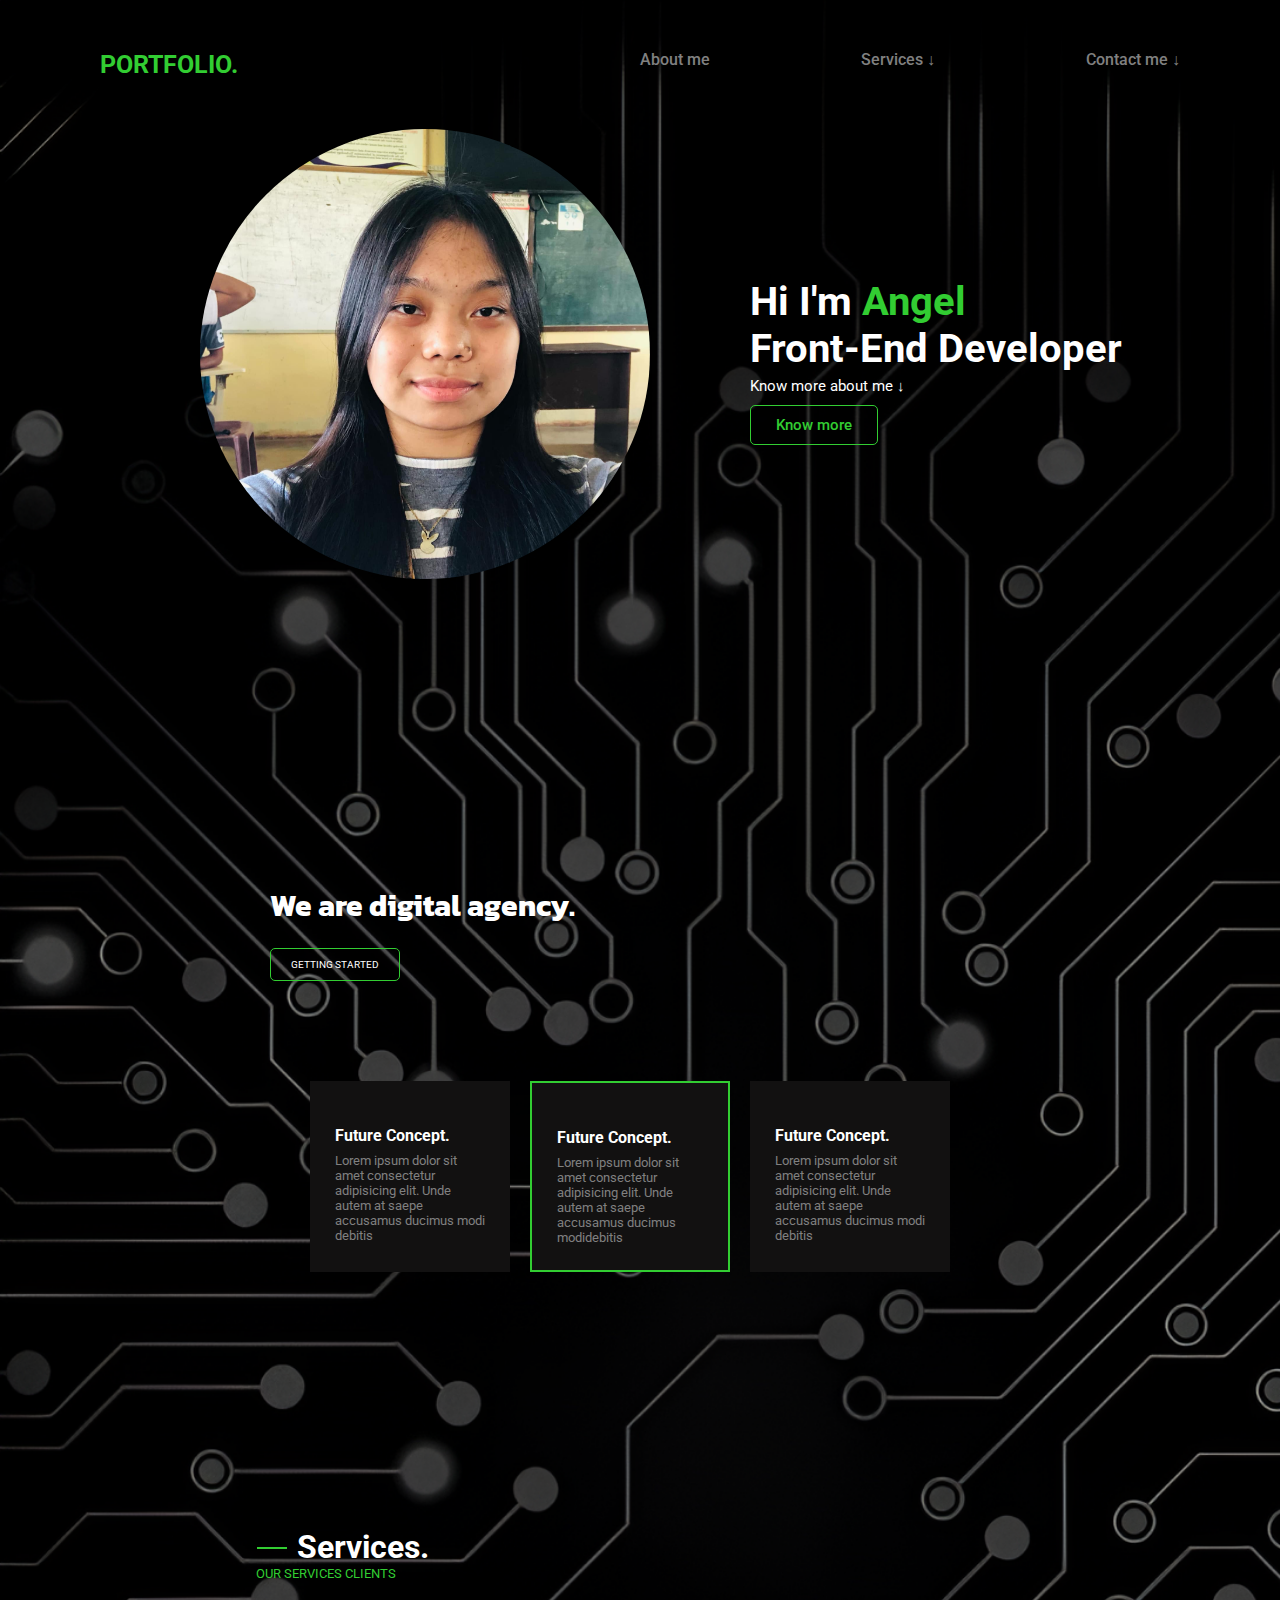
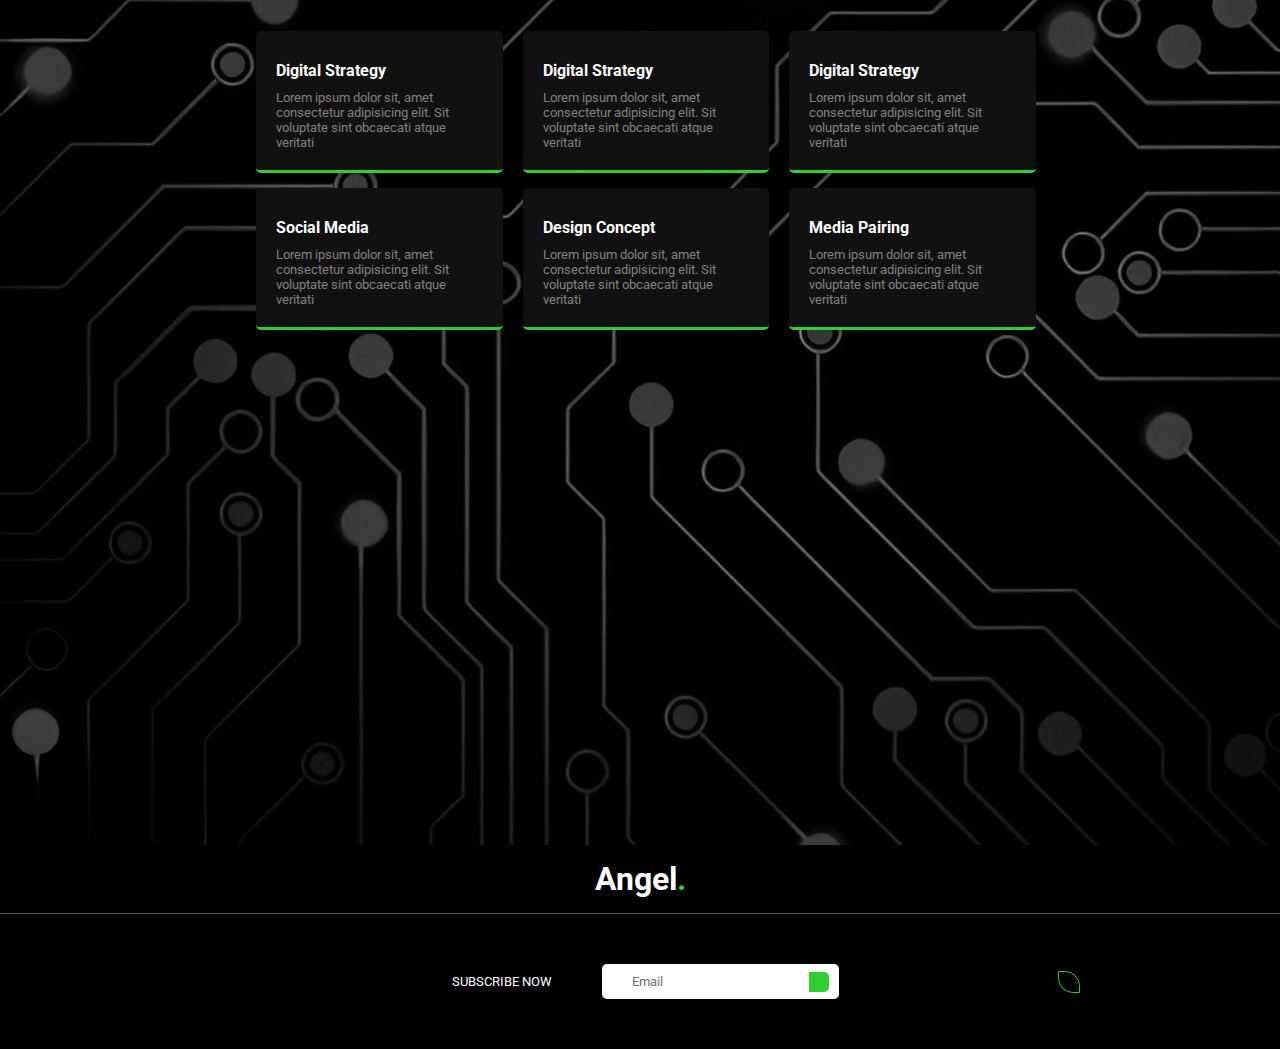
<file: index.html>
<!DOCTYPE html>
<html lang="en">
<head>
  <meta charset="UTF-8">
  <meta name="viewport" content="width=device-width, initial-scale=1.0">
  <title>Portfolio</title>

  <!-- Link-CSS -->
  <link rel="stylesheet" href="style.css">
  <!-- Font-Awesome-CDN -->
  <link rel="stylesheet" href="https://cdnjs.cloudflare.com/ajax/libs/font-awesome/6.6.0/css/all.min.css" integrity="sha512-Kc323vGBEqzTmouAECnVceyQqyqdsSiqLQISBL29aUW4U/M7pSPA/gEUZQqv1cwx4OnYxTxve5UMg5GT6L4JJg==" crossorigin="anonymous" referrerpolicy="no-referrer" />

</head>
<body>
  <header class="header-container" id="head">
    <a class="logo" href="#">PORTFOLIO<span>.</span></a>
    <nav>
      <a href="about-me.html" title="About me">About me</a>
      <a href="#services" title="services">Services &#x2193;</a>
      <a href="#contact" title="contact me">Contact me &#x2193;</a>
    </nav>
  </header>
  <section class="first-page">
    <div class="logo-image-container">
      <img class="logo-image" src="images/user-image.jpg">
    </div>
    <div class="intro-container">
      <h1>Hi I'm <span>Angel</span></h1>
      <h1>Front-End Developer</h1>
      <p>Know more about me &#x2193;</p>
      <a class="know-more-button" href="about-me.html">Know more</a>
    </div>
  </section>
  <main class="main-section">
    <section class="second-page">
      <div class="second-page-container">
        <div class="second-page-title-container">
          <h1 class="second-page-title">We are digital agency.</h1>
        </div>
        <div class="getting-started-button-container">
          <button class="getting-started-button">GETTING STARTED</button>
        </div>
      </div>
      <!-- GRID -->
      <div class="grid-container">
        <div class="grid">
          <div class="card-grid">
            <div class="grid-logo"><i class="fa-solid fa-paper-plane"></i></div>
            <div class="grid-title">Future Concept.</div>
            <div class="grid-details">
              Lorem ipsum dolor sit amet consectetur adipisicing elit. Unde autem at saepe accusamus ducimus modi debitis 
            </div>
          </div>
          <div class="card-middle-grid">
            <div class="grid-logo"><i class="fa-solid fa-brain"></i></div>
            <div class="grid-title">Future Concept.</div>
            <div class="grid-details">
              Lorem ipsum dolor sit amet consectetur adipisicing elit. Unde autem at saepe accusamus ducimus modidebitis 
            </div>
          </div>
          <div class="card-grid">
            <div class="grid-logo"><i class="fa-solid fa-lightbulb"></i></div>
            <div class="grid-title">Future Concept.</div>
            <div class="grid-details">
              Lorem ipsum dolor sit amet consectetur adipisicing elit. Unde autem at saepe accusamus ducimus modi debitis 
            </div>
          </div>
        </div>
      </div>
    </section>
    <section class="services-section" id="services">
      <div class="services-container">
        <div class="services-title"><h1>Services.</h1></div>
        <div class="services-details">OUR SERVICES CLIENTS</div>
      </div>
      <!-- Services-Grid -->
      <div class="services-margin-bottom">
        <div class="services-grid-container" id="services-section">
          <div class="services-grid">
            <div class="services-card">
              <div class="services-card-logo"><i class="fa-solid fa-chart-line"></i></div>
              <div class="services-card-title">Digital Strategy</div>
              <div class="servicees-card-details">
                Lorem ipsum dolor sit, amet consectetur adipisicing elit. Sit voluptate sint obcaecati atque veritati
              </div>
            </div>
            <div class="services-card">
              <div class="services-card-logo"><i class="fa-solid fa-pencil"></i></div>
              <div class="services-card-title">Digital Strategy</div>
              <div class="servicees-card-details">
                Lorem ipsum dolor sit, amet consectetur adipisicing elit. Sit voluptate sint obcaecati atque veritati
              </div>
            </div>
            <div class="services-card">
              <div class="services-card-logo"><i class="fa-solid fa-user-secret"></i></div>
              <div class="services-card-title">Digital Strategy</div>
              <div class="servicees-card-details">
                Lorem ipsum dolor sit, amet consectetur adipisicing elit. Sit voluptate sint obcaecati atque veritati
              </div>
            </div>
          </div>
        </div>
        <div class="services-grid-container">
          <div class="services-grid">
            <div class="services-card">
              <div class="services-card-logo"><i class="fa-solid fa-chart-line"></i></div>
              <div class="services-card-title">Social Media</div>
              <div class="servicees-card-details">
                Lorem ipsum dolor sit, amet consectetur adipisicing elit. Sit voluptate sint obcaecati atque veritati
              </div>
            </div>
            <div class="services-card">
              <div class="services-card-logo"><i class="fa-solid fa-pencil"></i></div>
              <div class="services-card-title">Design Concept</div>
              <div class="servicees-card-details">
                Lorem ipsum dolor sit, amet consectetur adipisicing elit. Sit voluptate sint obcaecati atque veritati
              </div>
            </div>
            <div class="services-card">
              <div class="services-card-logo"><i class="fa-solid fa-user-secret"></i></div>
              <div class="services-card-title">Media Pairing</div>
              <div class="servicees-card-details">
                Lorem ipsum dolor sit, amet consectetur adipisicing elit. Sit voluptate sint obcaecati atque veritati
              </div>
            </div>
          </div>
        </div>
      </div>
    </section>
  </main>
  <!-- Footer-section -->
  <footer id="contact">
    <div class="main-footer-container">
      <div class="top-container">
        <div class="left-footer-container">
          <a href="https://www.facebook.com/Endeltoll" target="_blank" class="footer-icon"><i class="fa-brands fa-facebook"></i></a>
          <a href="https://www.instagram.com/endel_jel?igsh=YzljYTk1ODg3Zg==" target="_blank" class="footer-icon"><i class="fa-brands fa-instagram"></i></a>
        </div>
        <div class="middle-footer-container">
          <h1 class="footer-logo">Angel<span>.</span></h1>
        </div>
        <div class="right-footer-container">
          <a class="payment-icon-footer" href="tiktok.com/@enjelhurt" target="_blank"><i class="fa-brands fa-tiktok"></i></a>
        </div>
      </div>
      <div class="bottom-container">
        <div class="middle-bottom-container">
          <p class="subscribe-text">SUBSCRIBE NOW</p>
          <input class="email-input" type="text" placeholder="Email">
          <button class="submit-button"><i class="fa-solid fa-arrow-right"></i></button>

          <a class="back-to-top" href="#head"><i class="fa-solid fa-arrow-up"></i></a>
        </div>
      </div>
    </div>
  </footer>
</body>
</html>
</file>
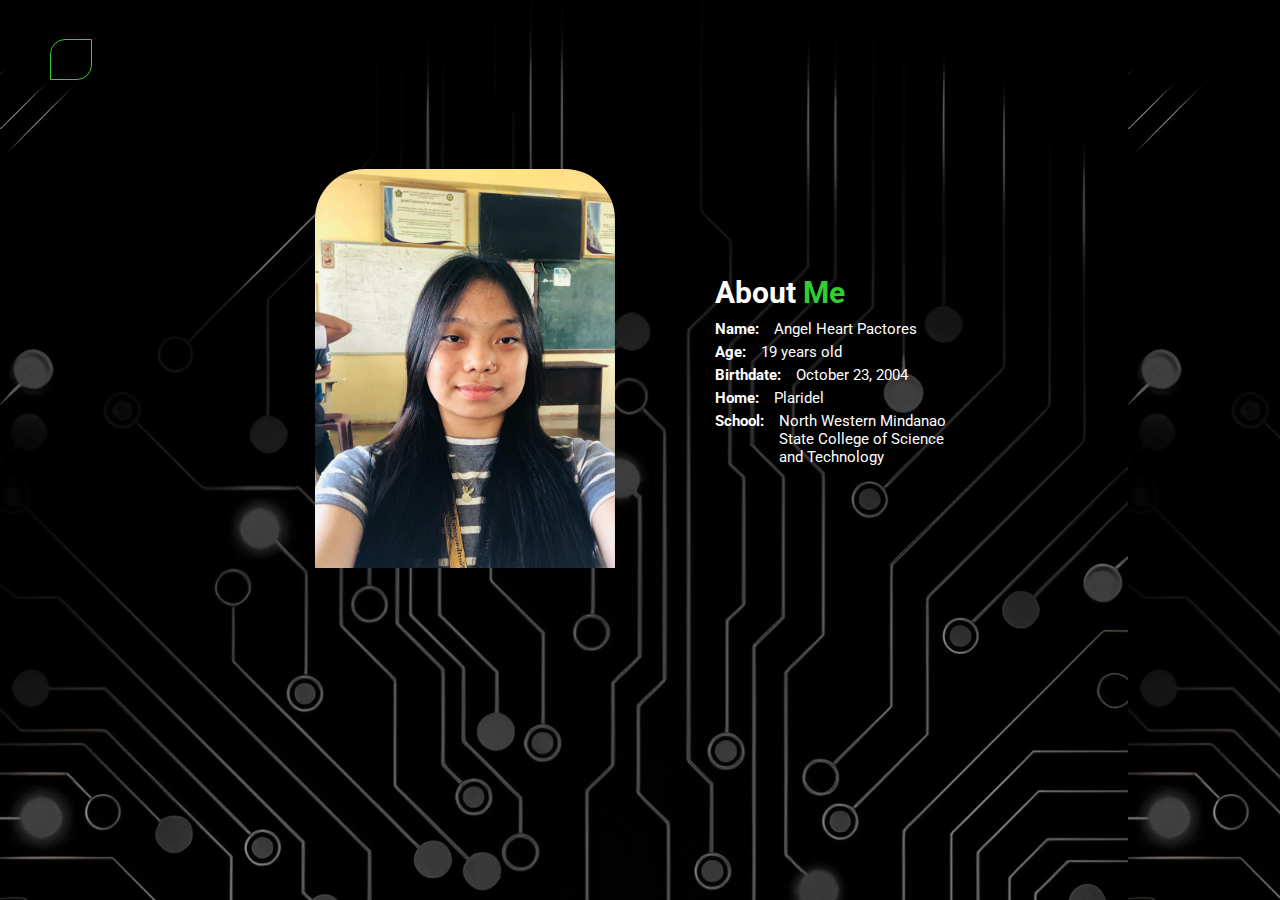
<file: about-me.html>
<!DOCTYPE html>
<html lang="en">
<head>
  <meta charset="UTF-8">
  <meta name="viewport" content="width=device-width, initial-scale=1.0">
  <title>About Me</title>

  <!-- About Me Link CSS -->
  <link rel="stylesheet" href="about-me.css">

  <!-- Font-Awesome-CDN -->
  <link rel="stylesheet" href="https://cdnjs.cloudflare.com/ajax/libs/font-awesome/6.6.0/css/all.min.css" integrity="sha512-Kc323vGBEqzTmouAECnVceyQqyqdsSiqLQISBL29aUW4U/M7pSPA/gEUZQqv1cwx4OnYxTxve5UMg5GT6L4JJg==" crossorigin="anonymous" referrerpolicy="no-referrer" />

</head>
<body>
  <header class="header">
    <a class="go-back-button" href="index.html"><i class="fa-solid fa-arrow-left"></i></a>
  </header>
  <section>
    <div class="about-me-section-container">
      <div class="image-container">
        <img class="user-image" src="images/user-image.jpg" alt="user-image">
      </div>
      <div class="right-side-container">
        <div class="about-me-container">
          <p>About <span>Me</span></p>
        </div>
        <div class="about-me-details">
          <div class="name">
            <p>Name: </p>
          </div>
          <div class="name-details">
            <p>Angel Heart Pactores</p>
          </div>
        </div>
        <div class="age-details-container">
          <div class="age">
            <p>Age: </p>
          </div>
          <div class="age-details">
            <p>19 years old</p>
          </div>
        </div>
        <div class="birthdate-container">
          <div class="birthdate">
            <p>Birthdate: </p>
          </div>
          <div class="birthdate-details">
            <p>October 23, 2004</p>
          </div>
        </div>
        <div class="home-container">
          <div class="home">
            <p>Home: </p>
          </div>
          <div class="home-details">
            <p>Plaridel</p>
          </div>
        </div>
        <div class="school-container">
          <div class="school">
            <p>School: </p>
          </div>
          <div class="school-details">
            <p>North Western Mindanao State College of Science and Technology</p>
          </div>
        </div>
      </div>
    </div>
  </section>
</body>
</html>
</file>
<file: style.css>
/* Roboto */
@import url('https://fonts.googleapis.com/css2?family=Roboto:ital,wght@0,100;0,300;0,400;0,500;0,700;0,900;1,100;1,300;1,400;1,500;1,700;1,900&display=swap');
/* Kanit */
@import url('https://fonts.googleapis.com/css2?family=Kanit:ital,wght@0,100;0,200;0,300;0,400;0,500;0,600;0,700;0,800;0,900;1,100;1,200;1,300;1,400;1,500;1,600;1,700;1,800;1,900&display=swap');

* {
  padding: 0;
  margin: 0;
  text-decoration: none;
  font-family: Roboto, Arial;
  box-sizing: border-box;
}

html {
  scroll-behavior: smooth;
}

body {
  background: url(images/technology-background_enhanced.jpg);
  background-repeat: no-repeat;
  background-size: cover;
}

:root {
  --clr-body-color: rgb(18, 17, 17);
  --background-color: black;
  --clr-logo-color: limegreen;
  --clr-gray: gray;
  --clr-white: white;
}

.header-container {
  display: flex;
  padding: 50px 100px;
}

.logo {
  position: relative;
  flex: 1;
  font-weight: 700;
  font-size: 25px;
  color: limegreen;
  transition: color 0.5s ease, text-shadow 0.5s ease;
}

.logo:hover {
  color: var(--clr-logo-color);
  text-shadow: 0 0 10px var(--clr-logo-color);
}

.logo-container {
  position: relative;
}

nav {
  display: flex;
  flex: 1;
  justify-content: space-between;
}

nav a {
  font-weight: 500;
  color: var(--clr-gray);
  position: relative;
}

nav a:hover {
  color: var(--clr-white);
}

nav > a::before {
  content: '';
  height: 3px;
  width: 0%;
  border-radius: 50px;
  background-color: var(--clr-logo-color);
  position: absolute;
  bottom: 5px;
  transition: all 0.5s;
}

nav > a:hover::before {
  width: 100%;
}

.intro-container {
  color: var(--clr-white);
}

.intro-container h1 {
  font-size: 40px;
}

span {
  color: var(--clr-logo-color);
}

.first-page {
  display: grid;
  grid-template-columns: 600px 400px;
  column-gap: 150px;
  align-items: center;
}

.logo-image-container {
  margin-left: 200px;
  width: 400px;
}

.logo-image {
  width: 450px;
  height: 450px;
  object-fit: cover;
  border-radius: 50%;
}

.intro-container p {
  font-size: 15px;
  margin-top: 5px;
  margin-bottom: 20px;
}

.know-more-button {
  padding: 10px 25px;
  border-radius: 5px;
  border: none;
  margin-top: 5px;
  font-weight: 500;
  font-size: 15px;
  background-color: transparent;
  color: var(--clr-logo-color);
  border: 1px solid var(--clr-logo-color);
  cursor: pointer;
  transition: background-color 1s ease, color 1s ease;
}

.know-more-button:hover {
  background-color: var(--clr-logo-color);
  color: var(--clr-white);
}

.know-more-button:active {
  opacity: 0.8;
}

.second-page-title {
  font-family: Kanit;
  color: var(--clr-white);
  font-size: 30px;
}

.getting-started-button {
  font-size: 10px;
  padding: 10px 20px;
  border: 1px solid var(--clr-logo-color);
  background-color: transparent;
  color: var(--clr-white);
  margin-top: 20px;
  border-radius: 5px;
  cursor: pointer;
  transition: background-color 0.5s ease;
}

.getting-started-button:hover {
  background-color: var(--clr-logo-color);
}

.getting-started-button:active {
  opacity: 0.8;
}

.grid {
  color: var(--clr-white);
  display: flex;
  justify-content: center;
}

.card-grid {
  width: 200px;
  margin-right: 20px;
  background-color: var(--clr-body-color);
  padding: 25px;
}

.card-middle-grid {
  width: 200px;
  margin-right: 20px;
  background-color: var(--clr-body-color);
  padding: 25px;
  border: 2px solid var(--clr-logo-color);
}

.grid-logo {
  color: var(--clr-logo-color);
}

.second-page-container {
  margin-left: 270px;
  margin-bottom: 100px;
  margin-top: 300px;
}

.grid-logo {
  font-size: 25px;
}

.grid-title {
  font-weight: 700;
  margin-top: 20px;
}

.grid-details {
  font-size: 13px;
  color: var(--clr-gray);
  margin-top: 8px;
}

.services-section {
  margin-top: 20%;
}

.services-container {
  margin-left: 20%;
}

.services-title {
  color: var(--clr-white);
  margin-top: 50px;
  font-family: Kanit;
  margin-left: 4%;
  position: relative;
}

.services-title::before {
  content: '';
  height: 2px;
  width: 30px;
  background-color: var(--clr-logo-color);
  position: absolute;
  top: 50%;
  left: -40px;
}

.services-details {
  color: var(--clr-logo-color);
  font-size: 13px;
  margin-bottom: 50px;
}

.services-margin-bottom {
  margin-bottom: 500px;
}

.services-grid {
  color: var(--clr-white);
  display: flex;
  justify-content: center;
  width: 800px;
  margin-left: 20%;
}

.services-card {
  background-color: var(--clr-body-color);
  margin-right: 20px;
  padding: 20px;
  border-bottom: 3px solid var(--clr-logo-color);
  border-radius: 5px;
  margin-bottom: 15px;
}

.services-card-logo {
  font-size: 25px;
  color: var(--clr-logo-color);
}

.services-card-title {
  font-weight: 700;
  margin-top: 10px;
}

.servicees-card-details {
  font-size: 13px;
  color: var(--clr-gray);
  margin-top: 10px;
}

/* Footer-CSS */
.main-footer-container {
  background-color: black;
  
}

.top-container {
  display: flex;
  justify-content: space-between;
  padding: 15px;
  border-bottom: 1px solid rgb(92, 91, 91);
}

.left-footer-container {
  display: flex;
  align-items: center;
  margin-left: 10px;
}

.middle-footer-container {
  display: flex;
}

.right-footer-container {
  display: flex;
  align-items: center;
}

.right-footer-container a {
  font-size: 20px;
  margin-right: 20px;
}

.footer-icon {
  margin-right: 10px;
  font-size: 20px;
  color: white;
}

.footer-logo {
  color: white;
}

.payment-icon-footer {
  margin-left: 10px;
  font-size: 30px;
  color: white;
}

.subscribe-text {
  color: white;
  font-size: 13px;
}

.email-input {
  padding: 10px 30px;
  border-radius: 5px;
  border: none;
  outline: none;
}

.submit-button {
  background-color: var(--clr-logo-color);
  padding: 10px;
  border: none;
  margin-left: -80px;
  border-top-right-radius: 5px;
  border-bottom-right-radius: 5px;
  cursor: pointer;
  color: black;
  transition: color 0.5s ease;
}

.submit-button:hover {
  color: white;
}

.middle-bottom-container {
  display: flex;
  justify-content: center;
  gap: 50px;
  padding: 50px;
  align-items: center;
}

.back-to-top {
  border: 1px solid var(--clr-logo-color);
  padding: 10px;
  position: absolute;
  right: 200px;
  color: var(--clr-logo-color);
  transition: background-color 0.5s ease, color 0.5s ease;
  border-top-right-radius: 15px;
  border-bottom-left-radius: 15px;
}

.back-to-top:hover {
  background-color: var(--clr-logo-color);
  color: white;
}
</file>
<file: about-me.css>
/* Roboto */
@import url('https://fonts.googleapis.com/css2?family=Roboto:ital,wght@0,100;0,300;0,400;0,500;0,700;0,900;1,100;1,300;1,400;1,500;1,700;1,900&display=swap');

* {
  padding: 0;
  margin: 0;
  font-family: Roboto, 'Arial';
}

body {
  background: url(images/technology-background_enhanced.jpg);
}

.header {
  padding: 50px;
}

.go-back-button {
  border: 1px solid limegreen;
  padding: 10px 20px;
  color: limegreen;
  border-top-left-radius: 15px;
  border-bottom-right-radius: 15px;
  transition: background-color 0.5s ease, color 0.5s ease;
}

.go-back-button:hover {
  background-color: limegreen;
  color: white;
}

.about-me-section-container {
  display: flex;
  justify-content: center;
  gap: 100px;
  margin-top: 50px;
  align-items: center;
}

.user-image {
  width: 300px;
  border-top-right-radius: 50px;
  border-top-left-radius: 50px;
}

span {
  color: limegreen;
}

.about-me-container p {
  color: white;
  font-size: 30px;
  font-weight: 700;
  margin-bottom: 10px;
}

.about-me-details {
  display: flex;
}

.name, .age, .birthdate,
.home, .school {
  color: white;
  font-size: 15px;
  font-weight: 700;
}

.name-details, .age-details, .birthdate-details,
.home-details, .school-details {
  color: white;
  margin-left: 15px;
  font-size: 15px;
}

.age-details-container, .birthdate-container, .home-container {
  display: flex;
  margin-top: 5px;
}

.school-container {
  display: flex;
  width: 250px;
  margin-top: 5px;
}
</file>
